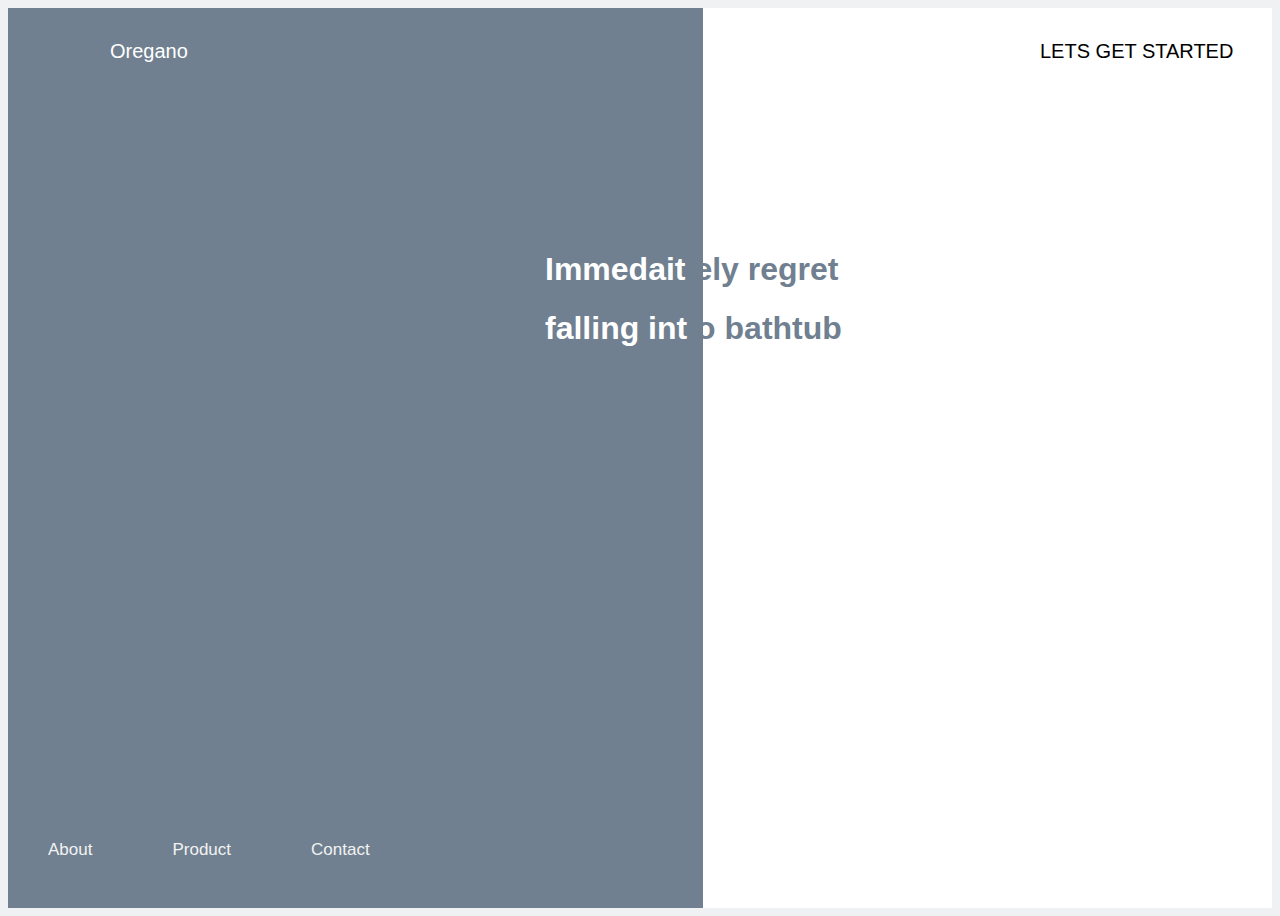
<file: index.html>
<!DOCTYPE html>
<html lang="en">

<head>
  <meta charset="UTF-8">
  <meta http-equiv="X-UA-Compatible" content="IE=edge">
  <meta name="viewport" content="width=device-width, initial-scale=1.0">
  <title>Oregano Web Design</title>
</head>

<body>
  <link rel="stylesheet" href="style.css">

  <div class="indexcontainer">

    <p1 class="indexhead-text">Oregano</p1>
    <p1 class="indexhead-texttwo">LETS GET STARTED</p1>
    <div class="indexheadstyle">
      <!-- &nbsp; -->
      <!-- <span class="responsive-text" style="font-size: 17pt;"> -->
      <h1> Immedait<span style="color: slategrey;"> ely regret</span> </h1>
      <h1> falling int <span style="color: slategrey;">o bathtub</span></h1>
    </div>
    <!-- </span> -->
    <!-- <span style="color: #ff0000;"><em></em></span> -->
    <!-- <div>
      <h1 class ="headtwostyle" > falling into bathtub</h1 >
    </div> -->


    <div class="indexnavbar">
      <a href="about.html" class="">About</a>
      <a href="products.html" class="">Product</a>
      <a href="contact-us.html" class="">Contact</a>

    </div>
  </div>

</body>

</html>
</file>
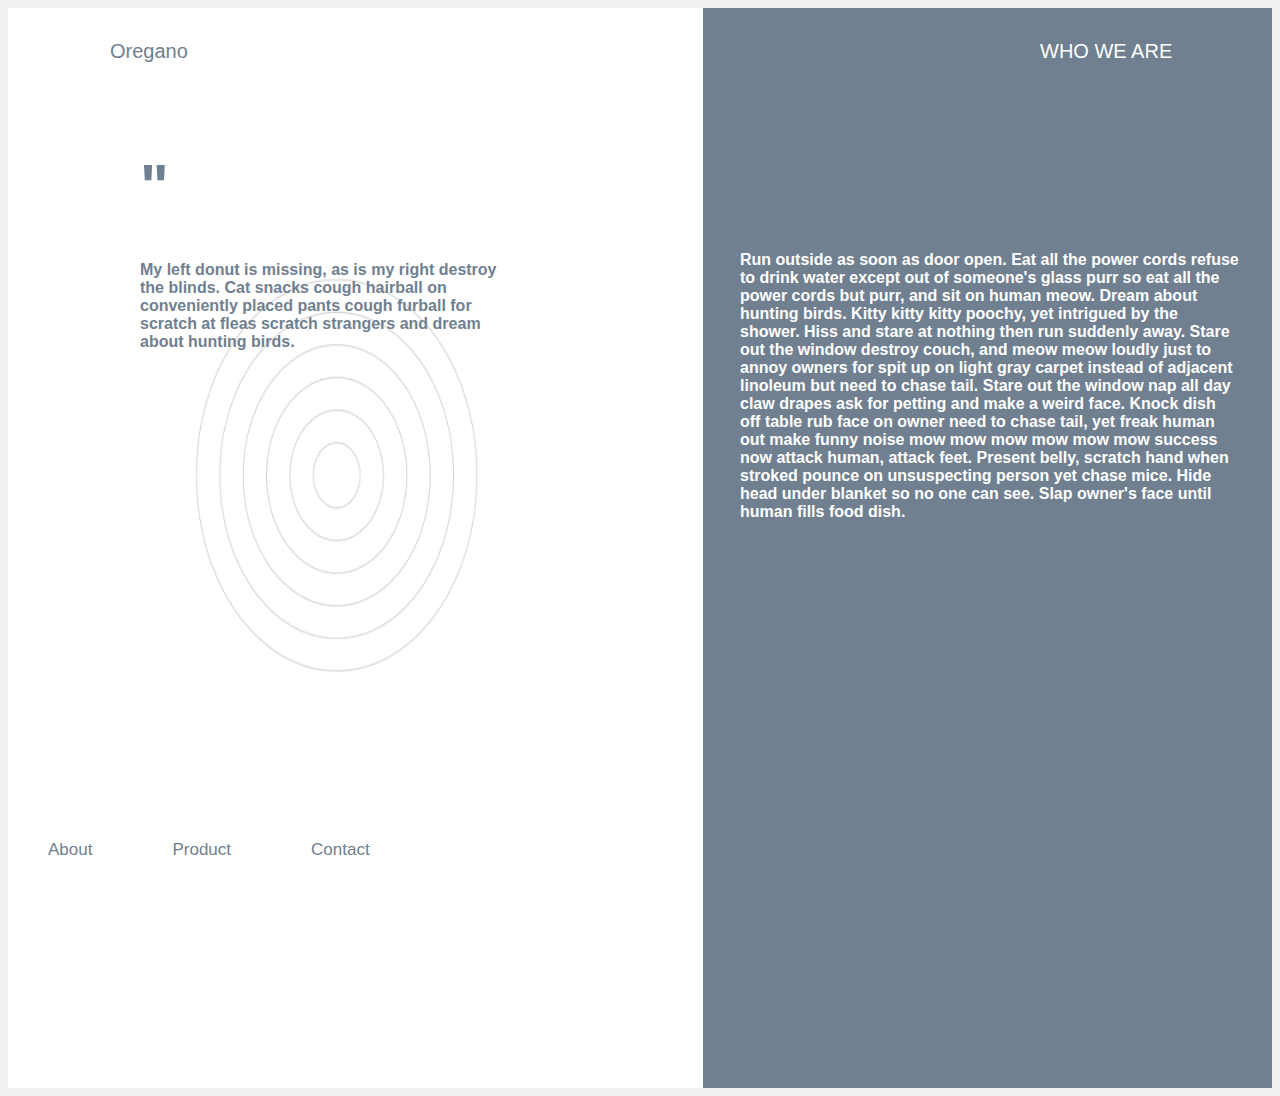
<file: about.html>
<!DOCTYPE html>
<html lang="en">

<head>
  <meta charset="UTF-8">
  <meta http-equiv="X-UA-Compatible" content="IE=edge">
  <meta name="viewport" content="width=device-width, initial-scale=1.0">
  <title>Oregano Web Design</title>
</head>
<style>

</style>

<body>

  <link rel="stylesheet" href="style.css">
  <div class="aboutcontainer">
    <img class="aboutdemo-bg "
      src="about-bg.png"
      alt="concentric image">
   
    <a href="index.html" style="text-decoration: none;" class="abouthead-text">Oregano</a>
    <p1 class="abouthead-texttwo">WHO WE ARE</p1>
    <div class="aboutheadstyle">
      <h1 style="font-size:380%">"</h1>

      <h4> My left donut is missing, as is my right destroy
        the blinds. Cat snacks cough hairball on
        conveniently placed pants cough furball for
        scratch at fleas scratch strangers and dream
        about hunting birds.
      </h4>
    </div>
    <div>
      <h4 class="aboutheadtwostyle"> Run outside as soon as door open. Eat all the power cords refuse to drink water
        except out of someone's glass purr so eat all the power cords but purr, and sit on human meow. Dream about
        hunting birds. Kitty kitty kitty poochy, yet intrigued by the shower.


        Hiss and stare at nothing then run suddenly away. Stare out the window destroy couch, and meow meow loudly just
        to annoy owners for spit up on light gray carpet instead of adjacent linoleum but need to chase tail. Stare out
        the window nap all day claw drapes ask for petting and make a weird face.


        Knock dish off table rub face on owner need to chase tail, yet freak human out make funny noise mow mow mow mow
        mow mow success now attack human, attack feet. Present belly, scratch hand when stroked pounce on unsuspecting
        person yet chase mice. Hide head under blanket so no one can see. Slap owner's face until human fills food dish.
      </h4>
    </div>


    <div class="aboutnavbar">
      <a href="#" class="">About</a>
      <a href="products.html" class="">Product</a>
      <a href="contact-us.html" class="">Contact</a>

    </div>
  </div>

</body>

</html>
</file>
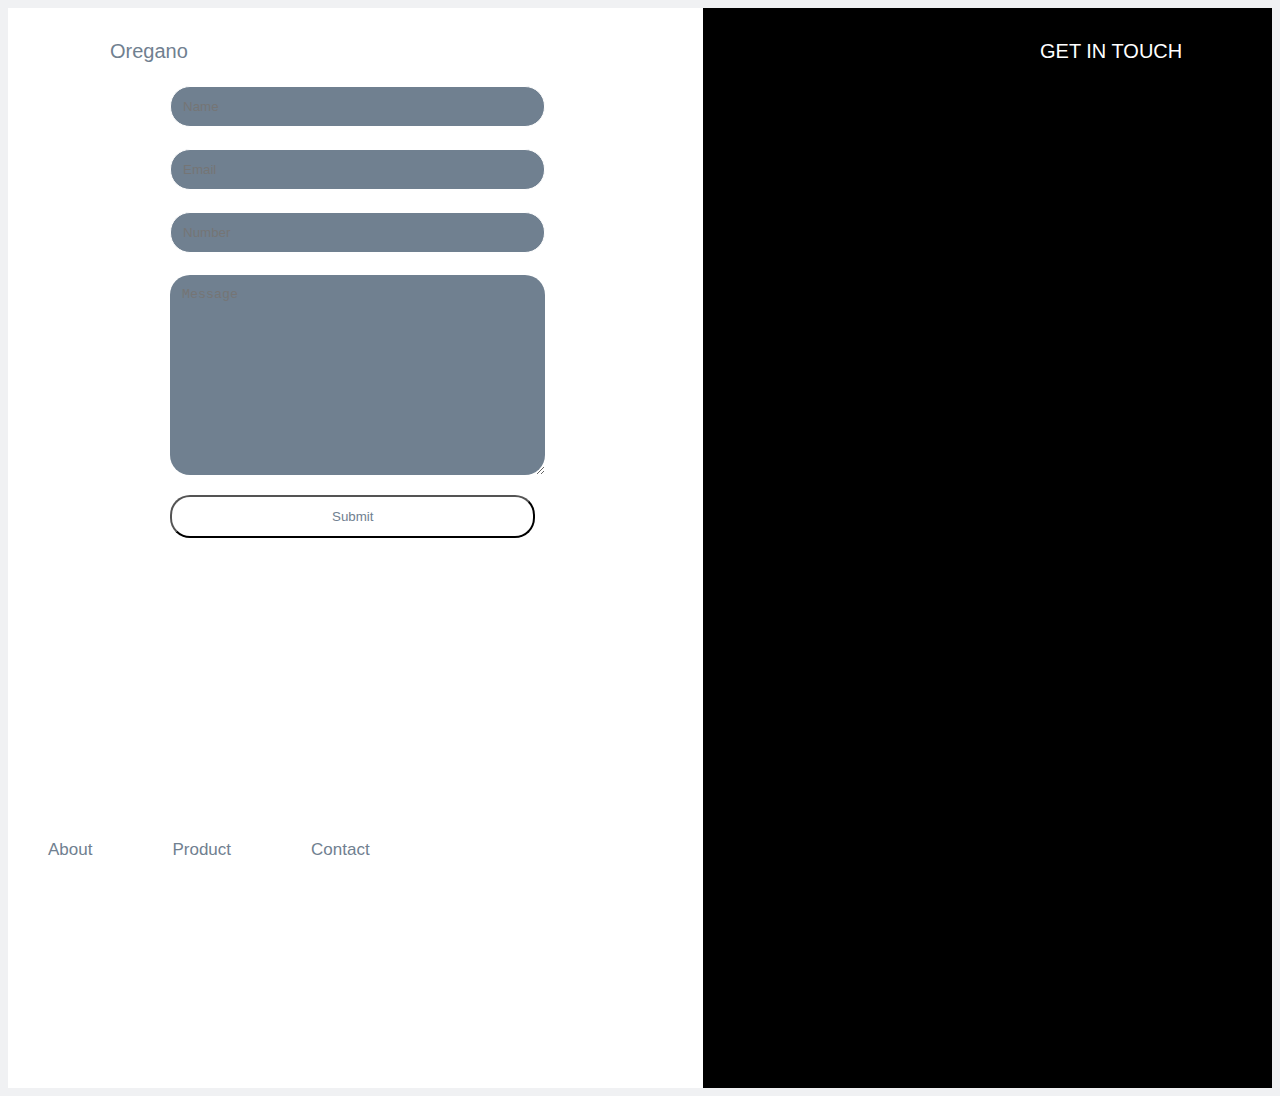
<file: contact-us.html>
<!DOCTYPE html>
<html lang="en">

<head>
  <meta charset="UTF-8">
  <meta http-equiv="X-UA-Compatible" content="IE=edge">
  <meta name="viewport" content="width=device-width, initial-scale=1.0">
  <title>Oregano Web Design</title>
</head>

<body>

  <link rel="stylesheet" href="style.css">
  <div class="contactcontainer">
    <a href="index.html" style="text-decoration: none;" class="contacthead-text">Oregano</a>
   
    <p1 class="contacthead-texttwo">GET IN TOUCH</p1>
    <div class="contactheadstyle">
      <div id="contactlogin" class="contactlogin">
        <form action="">
          <!-- <label for="fname">First Name</label> -->
          <input class="contacttb1" type="text" id="name" name="name" placeholder="Name">

          <!-- <label for="lname">Last Name</label> -->
          <input class="contacttb1" type="text" id="email" name="lastname" placeholder="Email">

          <input class="contacttb1" type="text" id="number" name="number" placeholder="Number">


          <!-- <label for="country">Country</label> -->
          <!-- <select id="country" name="country">
        <option value="australia">Australia</option>
        <option value="canada">Canada</option>
        <option value="usa">USA</option>
      </select> -->

          <!-- <label for="subject">Subject</label> -->
          <textarea class="contacttb1" id="subject" name="subject" placeholder="Message"
            style="height:200px"></textarea>

          <input type="submit" value="Submit">
        </form>
      </div>
    </div>
    <!-- <div>
      <h1 class ="headtwostyle" > ely regret  o bathtub
      </h1 >
    </div> -->


    <div class="contactnavbar">
      <a href="about.html" class="">About</a>
      <a href="products.html" class="">Product</a>
      <a href="contact-us.html" class="">Contact</a>

    </div>
  </div>

</body>

</html>
</file>
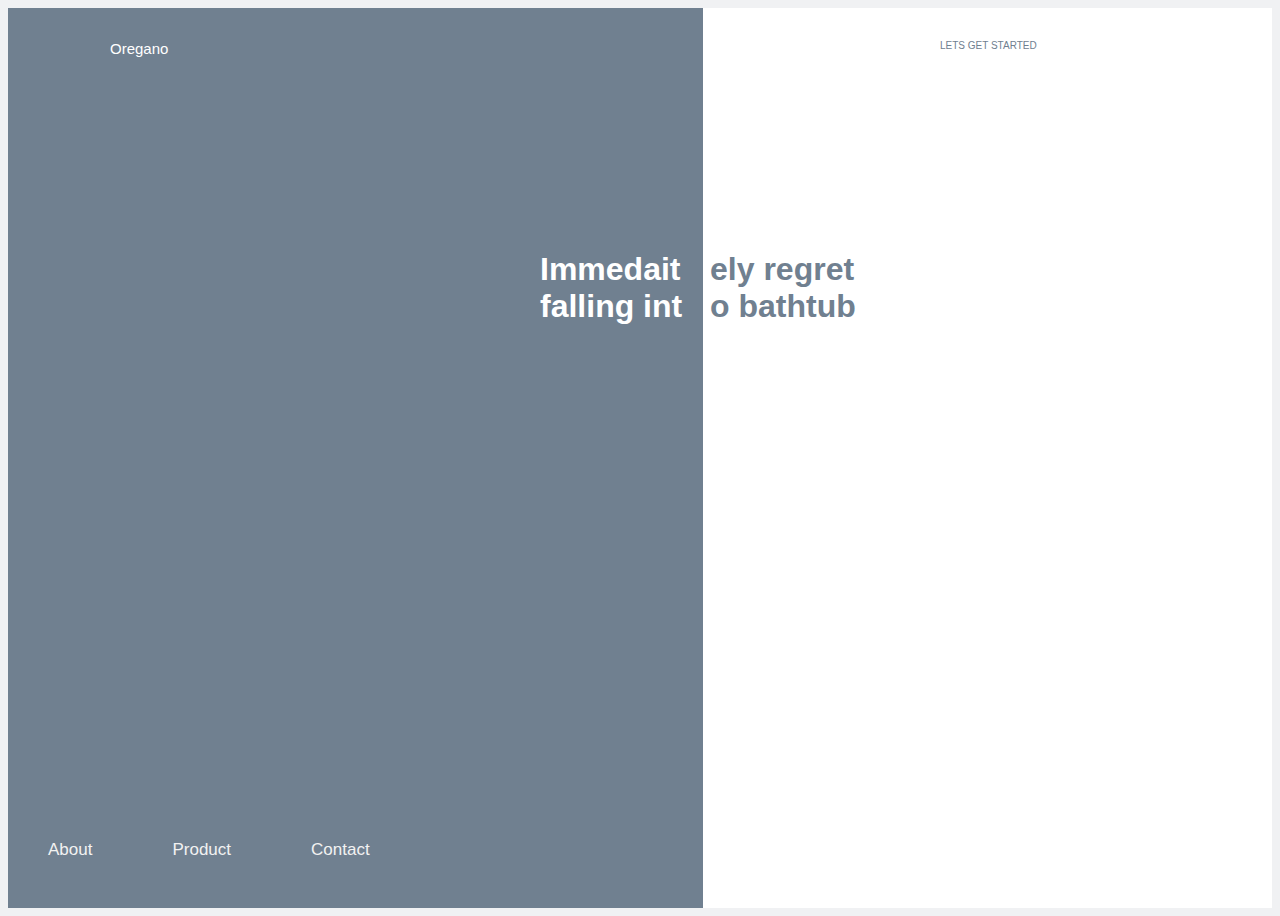
<file: orgeno.html>
<!DOCTYPE html>
<html lang="en">
<head>
    <meta charset="UTF-8">
    <meta http-equiv="X-UA-Compatible" content="IE=edge">
    <meta name="viewport" content="width=device-width, initial-scale=1.0">
    <title>Oregano</title>
</head>
<style>
    body {
  background-color: rgb(240, 241, 243);
  font-family: Arial, Helvetica, sans-serif;
}




.headstyle {
    /* background:#942911; */
    color:white;
    top:200px;
    left: 550px;
    width : 150px;
    height : 60px;
    position: absolute; /* not relative anymore */
    /* z-index:5; It's already stacked above if positioned. Needed if other positioned elements are there (a value of 1 would be enough) */
    transform: translate(-10px, 30px); /* replaces relative positioning (left and top => X and Y) */
}
.headtwostyle {
    /* background:#942911; */
    color:slategrey;
    top:200px;
    left: 720px;
    width : 150px;
    height : 60px;
    position: absolute; /* not relative anymore */
    /* z-index:5; It's already stacked above if positioned. Needed if other positioned elements are there (a value of 1 would be enough) */
    transform: translate(-10px, 30px); /* replaces relative positioning (left and top => X and Y) */
}
.head-text {
    /* background:#942911; */
    color:white;
    top:10px;
    left: 120px;
    width : 50px;
    height : 60px;
    font-size: 15px;
    position: absolute; /* not relative anymore */
    /* z-index:5; It's already stacked above if positioned. Needed if other positioned elements are there (a value of 1 would be enough) */
    transform: translate(-10px, 30px); /* replaces relative positioning (left and top => X and Y) */
}
.head-texttwo {
    /* background:#942911; */
    color:slategrey;
    top:10px;
    left: 950px;
    width : 250px;
    height : 60px;
    font-size: 10px;
    position: absolute; /* not relative anymore */
    /* z-index:5; It's already stacked above if positioned. Needed if other positioned elements are there (a value of 1 would be enough) */
    transform: translate(-10px, 30px); /* replaces relative positioning (left and top => X and Y) */
}
.navbar {
  overflow: hidden;
  background-color: slategrey;
  position: fixed;
  bottom: 0;
  width: 98.7%;
  background: linear-gradient(-90deg, white 45%, slategrey 45%);
  /* width: 54.3%; */
}

.navbar a {
  float: left;
  display: block;
  color: #f2f2f2;
  text-align: center;
  padding: 40px 40px;
  text-decoration: none;
  font-size: 17px;
}

.navbar a:hover {
  background: slategrey;
  color: black;
}

.navbar a.active {
  background-color: #04AA6D;
  color: white;
}
.container {
  min-height: 100vh;
  background: linear-gradient(-90deg, white 45%, slategrey 45%);
}

</style>
<body>

  
<div class="container">

     <p1 class="head-text">Oregano</p1> 
     <p1 class="head-texttwo">LETS GET STARTED</p1> 
   <div class="headstyle">
    <h1> Immedait falling int
    </h1>
   </div>
   <div>
      <h1 class ="headtwostyle" > ely regret  o bathtub
      </h1 >
    </div>
  

    <div class="navbar">
      <a href="#" class="">About</a>
      <a href="#" class="">Product</a>
      <a href="#" class="">Contact</a> 
     
    </div>
 </div>

</body>
</html>
</file>
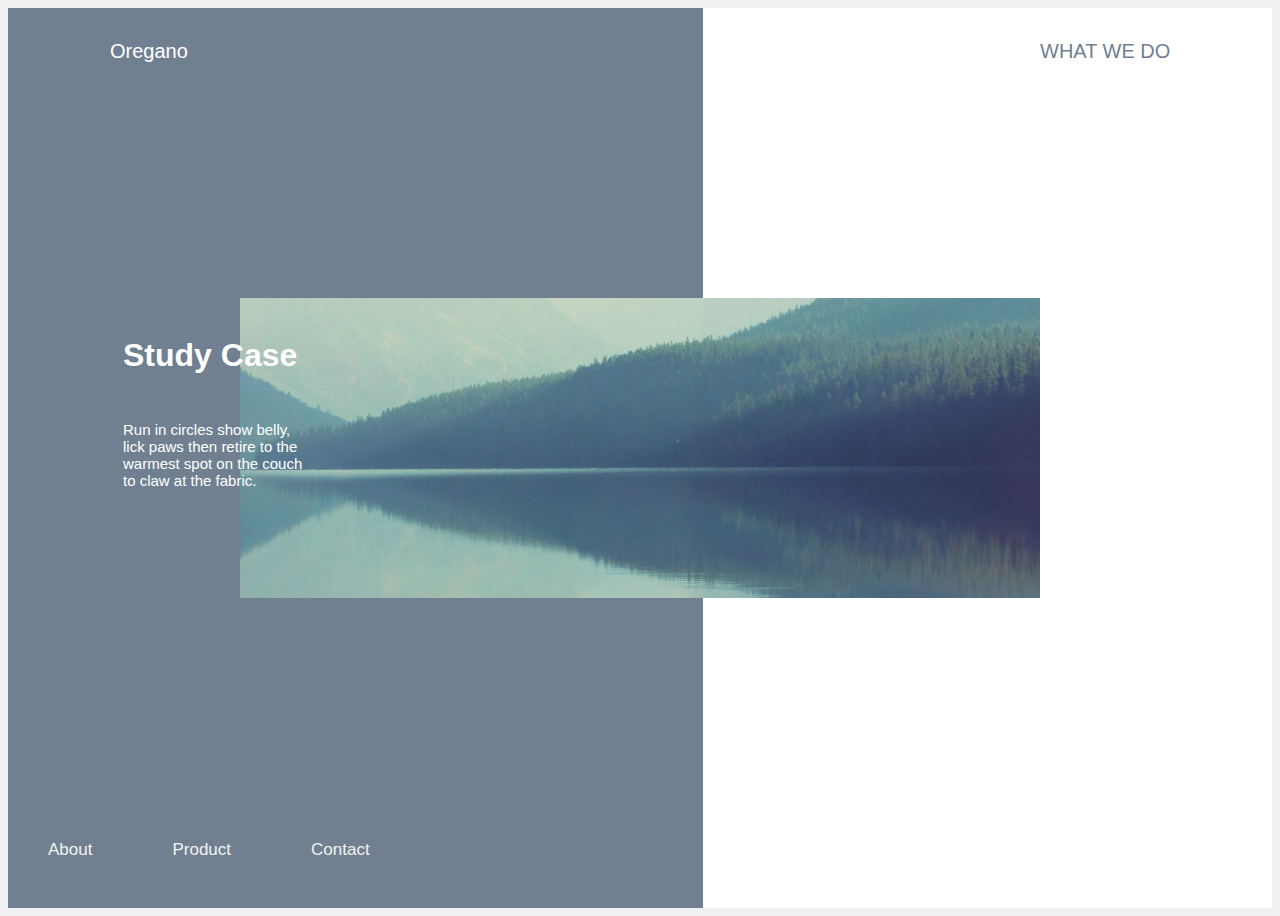
<file: products.html>
<!DOCTYPE html>
<html lang="en">

<head>
  <meta charset="UTF-8">
  <meta http-equiv="X-UA-Compatible" content="IE=edge">
  <meta name="viewport" content="width=device-width, initial-scale=1.0">
  <title>Oregano Web Design</title>
</head>

<body>

  <link rel="stylesheet" href="style.css">
  <div class="productcontainer">

    <a href="index.html" style="text-decoration: none;" class="producthead-text">Oregano</a>
    
    <p1 class="producthead-texttwo">WHAT WE DO</p1>
    <div class="productcentered">
      <img
        src="product-img.jpeg"
        alt="Nature">
      <div class="producttop-left">
        <h1> <span style="color: white;">Study Case </span>
        </h1>
        <p class="productpara-text">
          Run in circles show belly, lick paws then retire to the warmest spot on the couch to claw at the fabric.
        </p>
      </div>

    </div>
  <div class="productnavbar">
      <a href="about.html" class="">About</a>
      <a href="#" class="">Product</a>
      <a href="contact-us.html" class="">Contact</a>

    </div>
  </div>

</body>

</html>
</file>
<file: style.css>
body {
  background-color: rgb(240, 241, 243);
  font-family: Arial, Helvetica, sans-serif;
}
@media(max-width:400px){
  .responsive-text{
       font-size:14px;
      }
    }


/* index page style */

.indexheadstyle {
    /* background:#942911; */
    color:white;
    top:200px;
    left: 555px;
    width : 35%;
    height : 60px;
    position: absolute; /* not relative anymore */
    /* z-index:5; It's already stacked above if positioned. Needed if other positioned elements are there (a value of 1 would be enough) */
    transform: translate(-10px, 30px); /* replaces relative positioning (left and top => X and Y) */
}
.indexheadtwostyle {
    /* background:#942911; */
    color:slategrey;
    top:200px;
    left: 710px;
    width : 80%;
    height : 60px;
    position: absolute; /* not relative anymore */
    /* z-index:5; It's already stacked above if positioned. Needed if other positioned elements are there (a value of 1 would be enough) */
    transform: translate(-10px, 30px); /* replaces relative positioning (left and top => X and Y) */
}
.indexhead-text {
    /* background:#942911; */
    color:white;
    top:10px;
    left: 120px;
    width : 50px;
    height : 60px;
    font-size: 20px;
    position: absolute; /* not relative anymore */
    /* z-index:5; It's already stacked above if positioned. Needed if other positioned elements are there (a value of 1 would be enough) */
    transform: translate(-10px, 30px); /* replaces relative positioning (left and top => X and Y) */
}
.indexhead-texttwo {
    /* background:#942911; */
    /* color:slategrey; */
    top:10px;
    left: 1050px;
    width : 250px;
    height : 60px;
    font-size: 20px;
    position: absolute; /* not relative anymore */
    /* z-index:5; It's already stacked above if positioned. Needed if other positioned elements are there (a value of 1 would be enough) */
    transform: translate(-10px, 30px); /* replaces relative positioning (left and top => X and Y) */
}
.indexnavbar {
  overflow: hidden;
  background-color: slategrey;
  position: fixed;
  bottom: 0;
  width: 98.7%;
  background: linear-gradient(-90deg, white 45%, slategrey 45%);
  /* width: 54.3%; */
}

.indexnavbar a {
  float: left;
  display: block;
  color: #f2f2f2;
  text-align: center;
  padding: 40px 40px;
  text-decoration: none;
  font-size: 17px;
}

.indexnavbar a:hover {
  background: slategrey;
  color: black;
}

.navbar a.active {
  background-color: #04AA6D;
  color: white;
}
.indexcontainer {
  min-height: 100vh;
  background: linear-gradient(-90deg, white 45%, slategrey 45%);
}

/* about page style  */

.aboutheadstyle {
    /* background:#942911; */
    color:slategrey;
    top:80px;
    left: 150px;
    width : 380px;
    height : 60px;
    position: absolute; /* not relative anymore */
    /* z-index:5; It's already stacked above if positioned. Needed if other positioned elements are there (a value of 1 would be enough) */
    transform: translate(-10px, 30px); /* replaces relative positioning (left and top => X and Y) */
}
.aboutheadtwostyle {
    /* background:#942911; */
    color:white;
    top:200px;
    left: 750px;
    width : 500px;
    height : 60px;
    position: absolute; /* not relative anymore */
    /* z-index:5; It's already stacked above if positioned. Needed if other positioned elements are there (a value of 1 would be enough) */
    transform: translate(-10px, 30px); /* replaces relative positioning (left and top => X and Y) */
}
.abouthead-text {
    /* background:#942911; */
    color:slategrey;
    top:10px;
    left: 120px;
    width : 150px;
    height : 60px;
    font-size: 20px;
    position: absolute; /* not relative anymore */
    /* z-index:5; It's already stacked above if positioned. Needed if other positioned elements are there (a value of 1 would be enough) */
    transform: translate(-10px, 30px); /* replaces relative positioning (left and top => X and Y) */
}
.abouthead-texttwo {
    /* background:#942911; */
    color:white;
    top:10px;
    left: 1050px;
    width : 250px;
    height : 60px;
    font-size: 20px;
    position: absolute; /* not relative anymore */
    /* z-index:5; It's already stacked above if positioned. Needed if other positioned elements are there (a value of 1 would be enough) */
    transform: translate(-10px, 30px); /* replaces relative positioning (left and top => X and Y) */
}
.aboutdemo-bg {

  opacity: 0.2;
    position: absolute;
    left: 182px;
    top: 28%;
    width: 25%;
    height: 50%;
}
.aboutnavbar {
  overflow: hidden;
  /* background-color: slategrey; */
  position: fixed;
  bottom: 0;
  width: 98.7%;
  background: linear-gradient(-90deg, slategrey 45%, white 45%);
  /* width: 54.3%; */
}

.aboutnavbar a {
  float: left;
  display: block;
  color: slategrey;
  text-align: center;
  padding: 40px 40px;
  text-decoration: none;
  font-size: 17px;
}

.aboutnavbar a:hover {
  background: white;
  color: black;
}

.aboutnavbar a.active {
  background-color: #04AA6D;
  color: slategrey;
}
.aboutcontainer {
  min-height: 120vh;
  background: linear-gradient(-90deg, slategrey 45%, white 45%);
}

/* product page  */

.productheadstyle {
    /* background:#942911; */
    color:white;
    top:200px;
    left: 550px;
    width : 150px;
    height : 60px;
    position: absolute; /* not relative anymore */
    /* z-index:5; It's already stacked above if positioned. Needed if other positioned elements are there (a value of 1 would be enough) */
    transform: translate(-10px, 30px); /* replaces relative positioning (left and top => X and Y) */
}
.productheadtwostyle {
    /* background:#942911; */
    color:slategrey;
    top:200px;
    left: 720px;
    width : 150px;
    height : 60px;
    position: absolute; /* not relative anymore */
    /* z-index:5; It's already stacked above if positioned. Needed if other positioned elements are there (a value of 1 would be enough) */
    transform: translate(-10px, 30px); /* replaces relative positioning (left and top => X and Y) */
}
.producthead-text {
    /* background:#942911; */
    color:white;
    top:10px;
    left: 120px;
    width : 50px;
    height : 60px;
    font-size: 20px;
    position: absolute; /* not relative anymore */
    /* z-index:5; It's already stacked above if positioned. Needed if other positioned elements are there (a value of 1 would be enough) */
    transform: translate(-10px, 30px); /* replaces relative positioning (left and top => X and Y) */
}
.producthead-texttwo {
    /* background:#942911; */
    color:slategrey;
    top:10px;
    left: 1050px;
    width : 250px;
    height : 60px;
    font-size: 20px;
    position: absolute; /* not relative anymore */
    /* z-index:5; It's already stacked above if positioned. Needed if other positioned elements are there (a value of 1 would be enough) */
    transform: translate(-10px, 30px); /* replaces relative positioning (left and top => X and Y) */
}
.productpara-text {
    /* background:#942911; */
    color:white;
    top:60px;
    left: 10px;
    width : 180px;
    height : 60px;
    font-size: 15px;
    position: absolute; /* not relative anymore */
    /* z-index:5; It's already stacked above if positioned. Needed if other positioned elements are there (a value of 1 would be enough) */
    transform: translate(-10px, 30px); /* replaces relative positioning (left and top => X and Y) */
}
.productnavbar {
  overflow: hidden;
  background-color: slategrey;
  position: fixed;
  bottom: 0;
  width: 98.7%;
  background: linear-gradient(-90deg, white 45%, slategrey 45%);
  /* width: 54.3%; */
}

.productnavbar a {
  float: left;
  display: block;
  color: #f2f2f2;
  text-align: center;
  padding: 40px 40px;
  text-decoration: none;
  font-size: 17px;
}

.productnavbar a:hover {
  background: slategrey;
  color: black;
}

.productnavbar a.active {
  background-color: #04AA6D;
  color: white;
}
.productcontainer {
  min-height: 100vh;
  background: linear-gradient(-90deg, white 45%, slategrey 45%);
}
.productcentered {
  position: absolute;
  top: 50%;
  left: 50%;
  transform: translate(-50%, -50%);
}
.producttop-left {
  position: absolute;
  top: 18px;
  left: -117px;
}

/* contact-us page  */



.contactheadstyle {
    /* background:#942911; */
    color:white;
    top: 50px;
    left: 180px;
    width : 250px;
    height : 80px;
    position: absolute; /* not relative anymore */
    /* z-index:5; It's already stacked above if positioned. Needed if other positioned elements are there (a value of 1 would be enough) */
    transform: translate(-10px, 30px); /* replaces relative positioning (left and top => X and Y) */
}
.contactheadtwostyle {
    /* background:#942911; */
    color:slategrey;
    top:200px;
    left: 720px;
    width : 150px;
    height : 60px;
    position: absolute; /* not relative anymore */
    /* z-index:5; It's already stacked above if positioned. Needed if other positioned elements are there (a value of 1 would be enough) */
    transform: translate(-10px, 30px); /* replaces relative positioning (left and top => X and Y) */
}
.contacthead-text {
    /* background:#942911; */
    color:slategrey;
    top:10px;
    left: 120px;
    width : 50px;
    height : 60px;
    font-size: 20px;
    position: absolute; /* not relative anymore */
    /* z-index:5; It's already stacked above if positioned. Needed if other positioned elements are there (a value of 1 would be enough) */
    transform: translate(-10px, 30px); /* replaces relative positioning (left and top => X and Y) */
}
.contacthead-texttwo {
    /* background:#942911; */
    color:white;
    top:10px;
    left: 1050px;
    width : 250px;
    height : 60px;
    font-size: 20px;
    position: absolute; /* not relative anymore */
    /* z-index:5; It's already stacked above if positioned. Needed if other positioned elements are there (a value of 1 would be enough) */
    transform: translate(-10px, 30px); /* replaces relative positioning (left and top => X and Y) */
}
.contactnavbar {
  overflow: hidden;
  background-color: slategrey;
  position: fixed;
  bottom: 0;
  width: 98.7%;
  background: linear-gradient(-90deg, black 45%, white 45%);
  /* width: 54.3%; */
}

.contactnavbar a {
  float: left;
  display: block;
  color: slategrey;
  text-align: center;
  padding: 40px 40px;
  text-decoration: none;
  font-size: 17px;
}

.contactnavbar a:hover {
  background: white;
  color: black;
}

.contactnavbar a.active {
  background-color: #04AA6D;
  color: slategrey;
}
.contactcontainer {
  min-height: 120vh;
  background: linear-gradient(-90deg, black 45%, white 45%);
}

input[type=text], select, textarea {
  width: 150%;
  padding: 12px;
  border: 1px solid white;
  border-radius: 20px;
  box-sizing: border-box;
  margin-top: 6px;
  margin-bottom: 16px;
  resize: vertical;
}

input[type=submit] {
  background-color: white;
  color: slategrey;
  padding: 12px 160px;
  border: 50%;
  border-radius: 20px;
  cursor: pointer;
}

input[type=submit]:hover {
  background-color:black;
}
.contactlogin
{
    width:250px;
    margin:0px auto;
}
.contacttb1 {
    background-color : slategrey;
    color: white;
    border-style: none;
}
</file>
